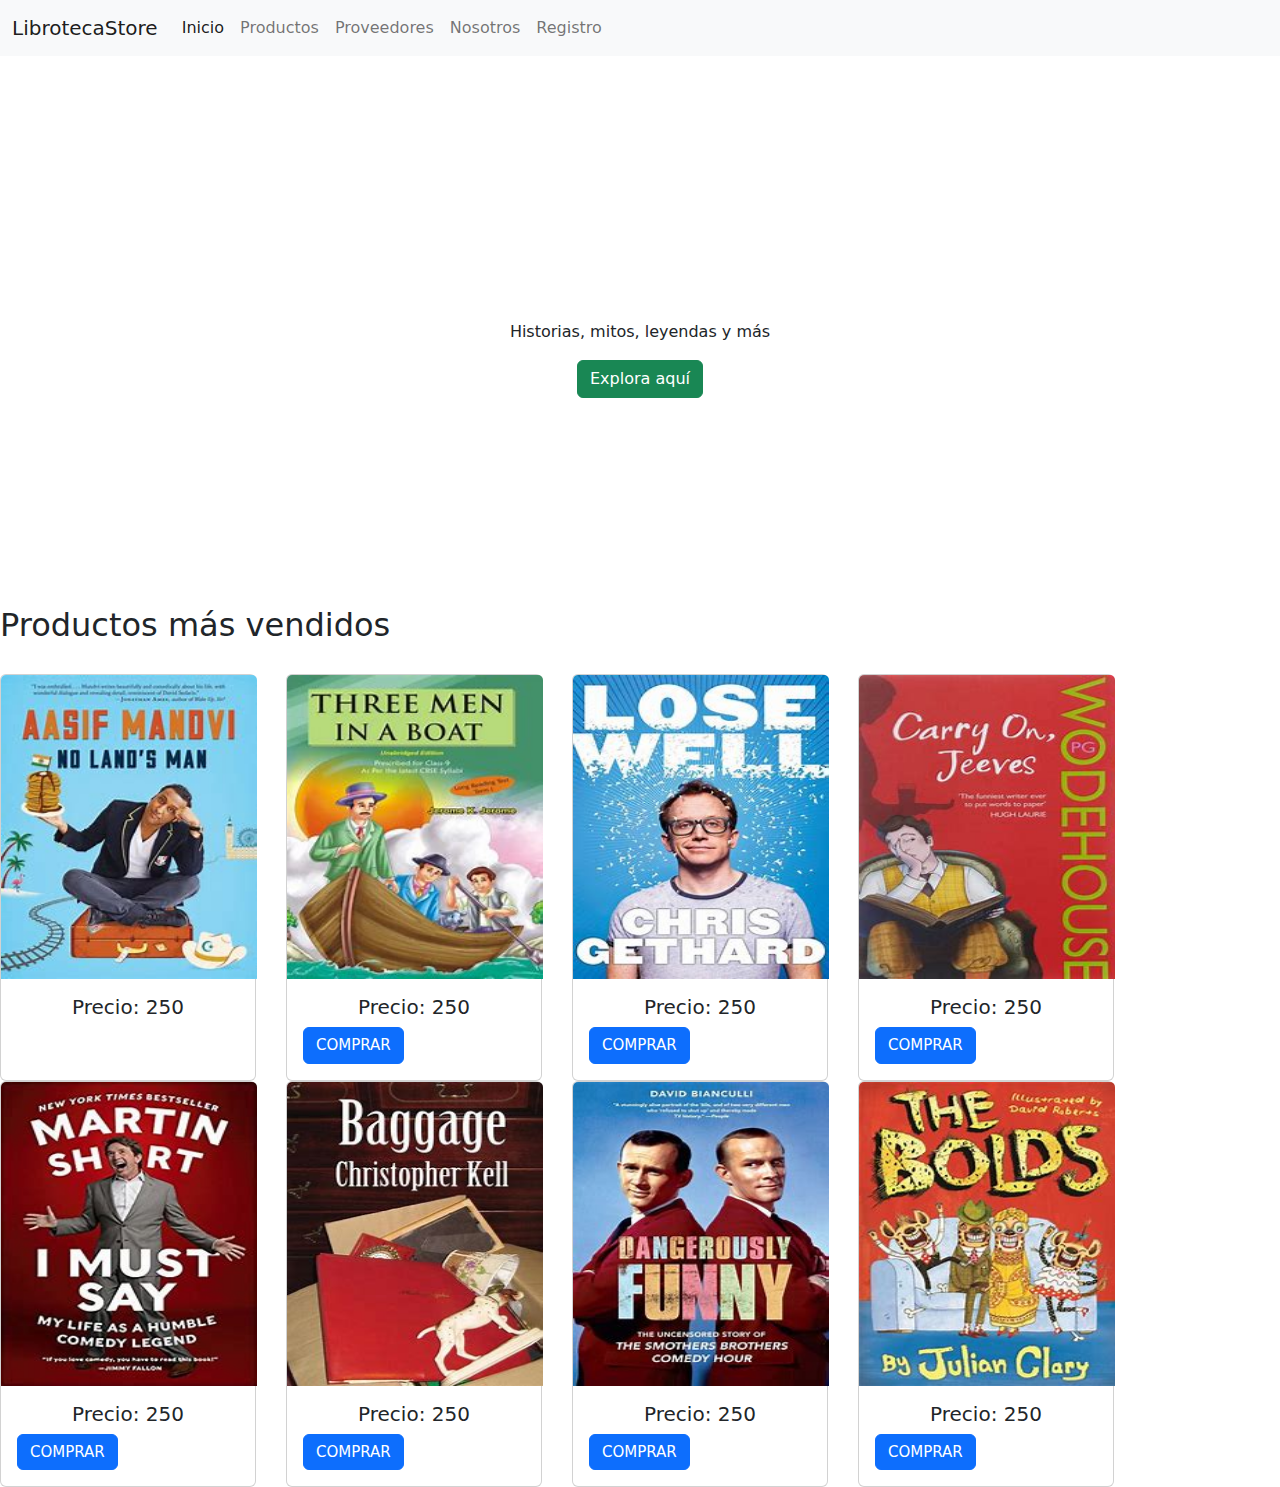
<file: target/classes/static/index.html>
<!DOCTYPE html>
<html>
<head>
    <meta charset="UTF-8">
    <link rel="stylesheet" href="./css/style.css">
    <link rel="stylesheet" href="css/bootstrap.css">
    <title>Educacion Certus</title>
</head>

<header>
    <nav class="navbar navbar-expand-lg bg-light">
        <div class="container-fluid">
          <a class="navbar-brand" href="#">LibrotecaStore</a>
          <button class="navbar-toggler" type="button" data-bs-toggle="collapse" data-bs-target="#navbarNavAltMarkup" aria-controls="navbarNavAltMarkup" aria-expanded="false" aria-label="Toggle navigation">
            <span class="navbar-toggler-icon"></span>
          </button>
          <div class="collapse navbar-collapse" id="navbarNavAltMarkup">
            <div class="navbar-nav">
              <a class="nav-link active" aria-current="page" href="#">Inicio</a>
              <a class="nav-link" href="/products.html">Productos</a>
              <a class="nav-link" href="/proveedores.html">Proveedores</a>
              <a class="nav-link" href="/About.html">Nosotros</a>
              <a class="nav-link" href="/Register.html">Registro</a>
            </div>
          </div>
        </div>
      </nav>

</a>
</header>
<body>
	

    <div class="section-1">
        <div class="Section-1-text">
            <br><br><br><br>
            <center><h1 style="font-size: 100px;">Libroteca Store</h1>
            <p>Historias, mitos, leyendas y más</p>
            <a href="/products.html" class="btn btn-success">Explora aquí  <i class="fa fa-arrow-right" aria-hidden="true"></i> </a>
           
        </center>
        </div>
    </div>
    <div class="section-2">
        <h2>Productos más vendidos</h2>
        <!-- <a href="#"><img src="./images/img_2.jpg" alt=""> -->
        <div class="gallery">
            
            <div style="display: flex; flex-wrap: wrap; margin-top: 30px;">
                
                <div class="card" style="width: 16rem; margin-right: 30px;">
                    <img src="./images/c1.jfif" class="card-img-top" alt="..." style="width: 16rem; height: 19em;">
                    <div class="card-body">
                      <h5 class="card-title" style="text-align: center;">Precio: 250</h5>
                    </div>
                  </div>

                  <div class="card" style="width: 16rem; margin-right: 30px;">
                    <img src="./images/c2.jfif" class="card-img-top" alt="..." style="width: 16rem; height: 19em;">
                    <div class="card-body">
                      <h5 class="card-title" style="text-align: center;">Precio: 250</h5>
                      <a href="#" class="btn btn-primary" style="margin: auto; font-size: 15px;">COMPRAR</a>
                    </div>
                  </div>

                  <div class="card" style="width: 16rem; margin-right: 30px;">
                    <img src="./images/c3.jfif" class="card-img-top" alt="..." style="width: 16rem; height: 19em;">
                    <div class="card-body">
                      <h5 class="card-title" style="text-align: center;">Precio: 250</h5>
                      <a href="#" class="btn btn-primary" style="margin: auto; font-size: 15px;">COMPRAR</a>
                    </div>
                  </div>

                  <div class="card" style="width: 16rem; margin-right: 30px;">
                    <img src="./images/c4.jfif" class="card-img-top" alt="..." style="width: 16rem; height: 19em;">
                    <div class="card-body">
                      <h5 class="card-title" style="text-align: center;">Precio: 250</h5>
                      <a href="#" class="btn btn-primary" style="margin: auto; font-size: 15px;">COMPRAR</a>
                    </div>
                  </div>

                  <div class="card" style="width: 16rem; margin-right: 30px;">
                    <img src="./images/c5.jfif" class="card-img-top" alt="..." style="width: 16rem; height: 19em;">
                    <div class="card-body">
                      <h5 class="card-title" style="text-align: center;">Precio: 250</h5>
                      <a href="#" class="btn btn-primary" style="margin: auto; font-size: 15px;">COMPRAR</a>
                    </div>
                  </div>

                  <div class="card" style="width: 16rem; margin-right: 30px;">
                    <img src="./images/c6.jfif" class="card-img-top" alt="..." style="width: 16rem; height: 19em;">
                    <div class="card-body">
                      <h5 class="card-title" style="text-align: center;">Precio: 250</h5>
                      <a href="#" class="btn btn-primary" style="margin: auto; font-size: 15px;">COMPRAR</a>
                    </div>
                  </div>

                  <div class="card" style="width: 16rem; margin-right: 30px;">
                    <img src="./images/c7.jfif" class="card-img-top" alt="..." style="width: 16rem; height: 19em;">
                    <div class="card-body">
                      <h5 class="card-title" style="text-align: center;">Precio: 250</h5>
                      <a href="#" class="btn btn-primary" style="margin: auto; font-size: 15px;">COMPRAR</a>
                    </div>
                  </div>

                      <div class="card" style="width: 16rem; margin-right: 30px;">
                    <img src="./images/c8.jfif" class="card-img-top" alt="..." style="width: 16rem; height: 19em;">
                    <div class="card-body">
                      <h5 class="card-title" style="text-align: center;">Precio: 250</h5>
                      <a href="#" class="btn btn-primary" style="margin: auto; font-size: 15px;">COMPRAR</a>
                    </div>
                  </div>

    </div>
</body>
</html>
</file>
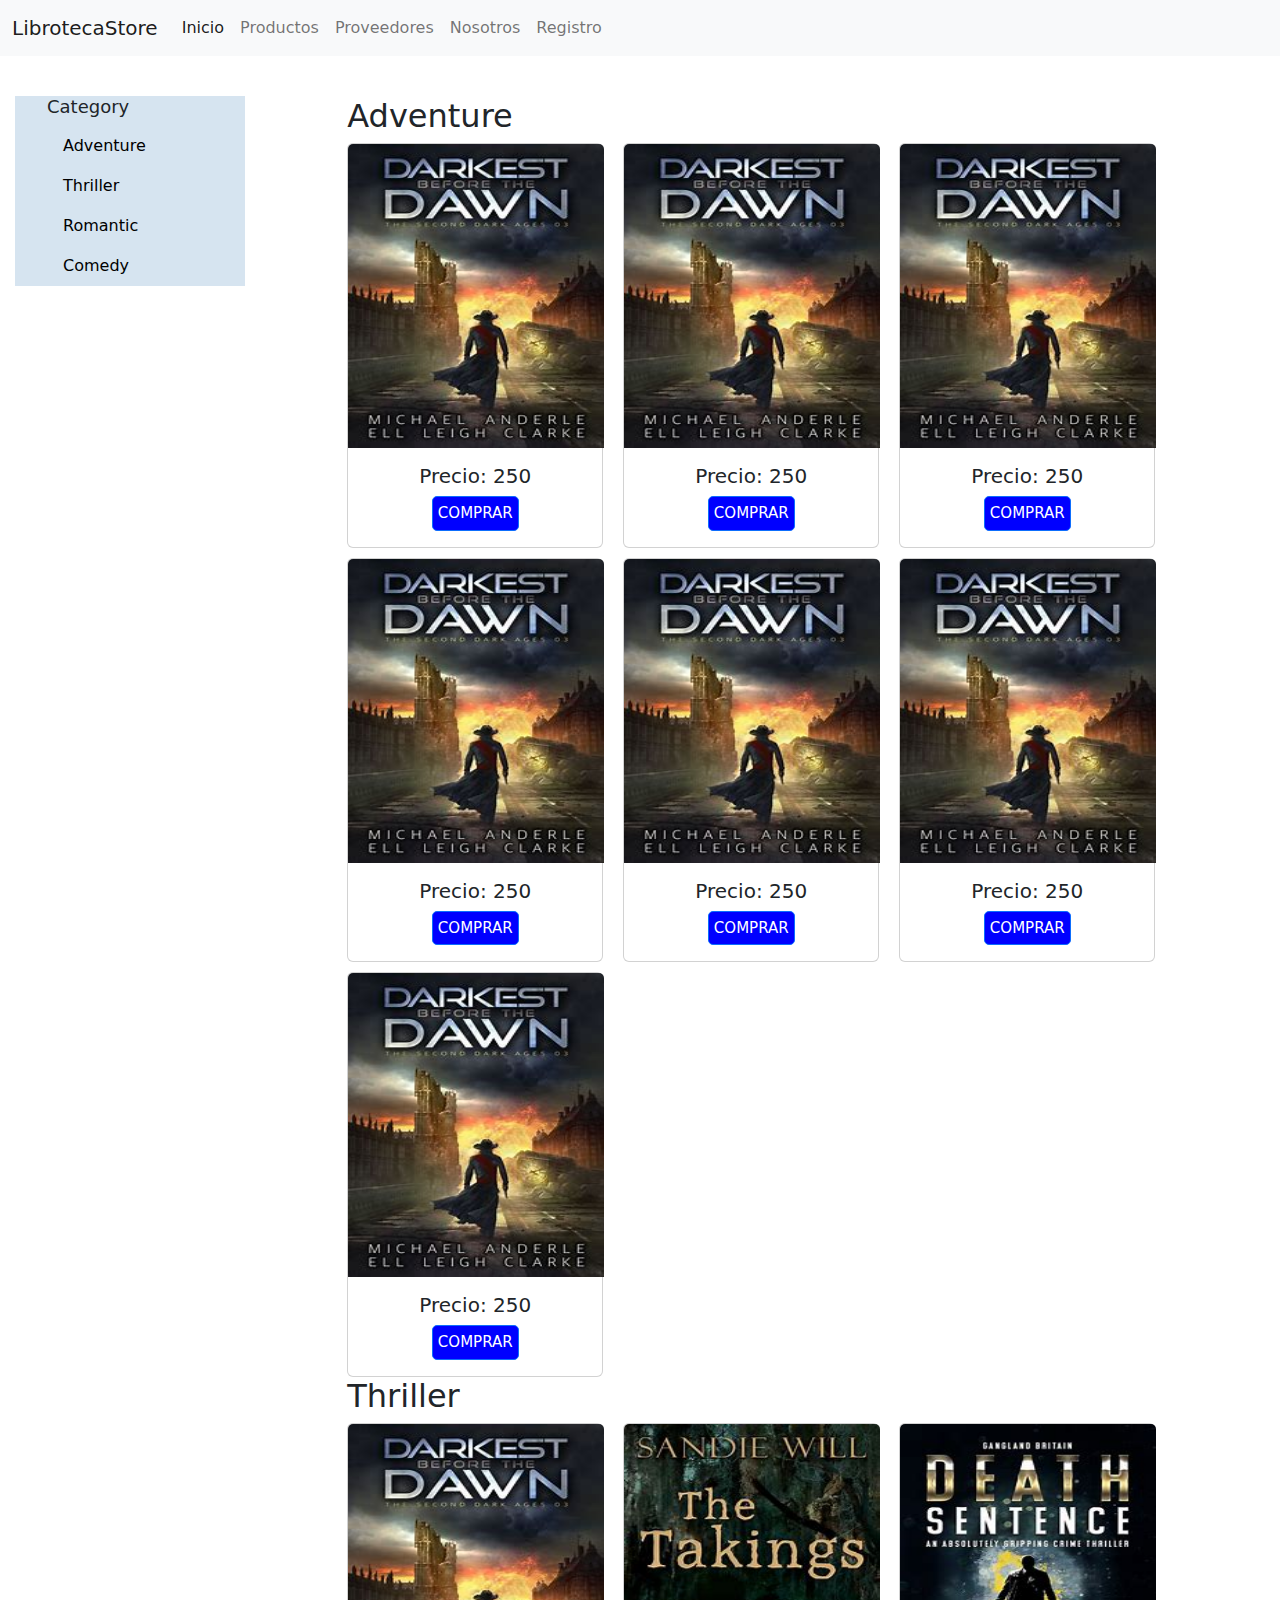
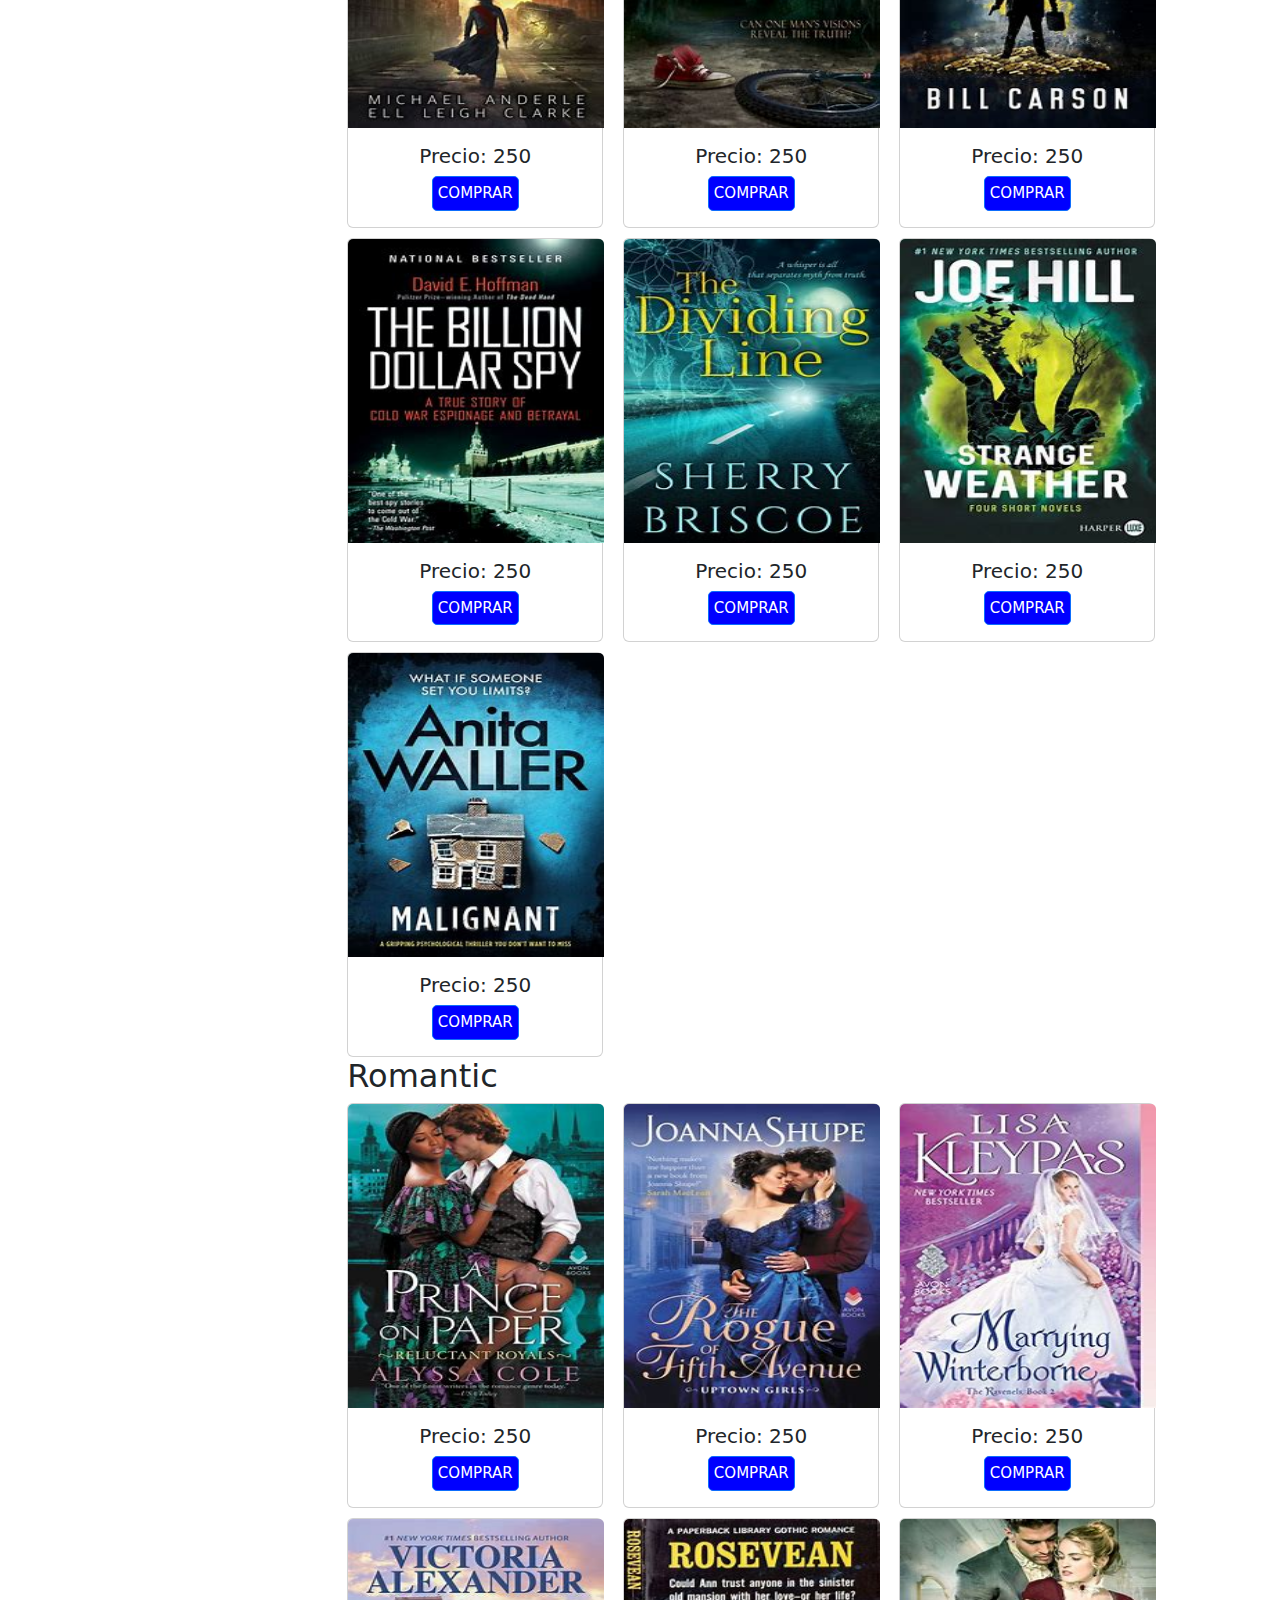
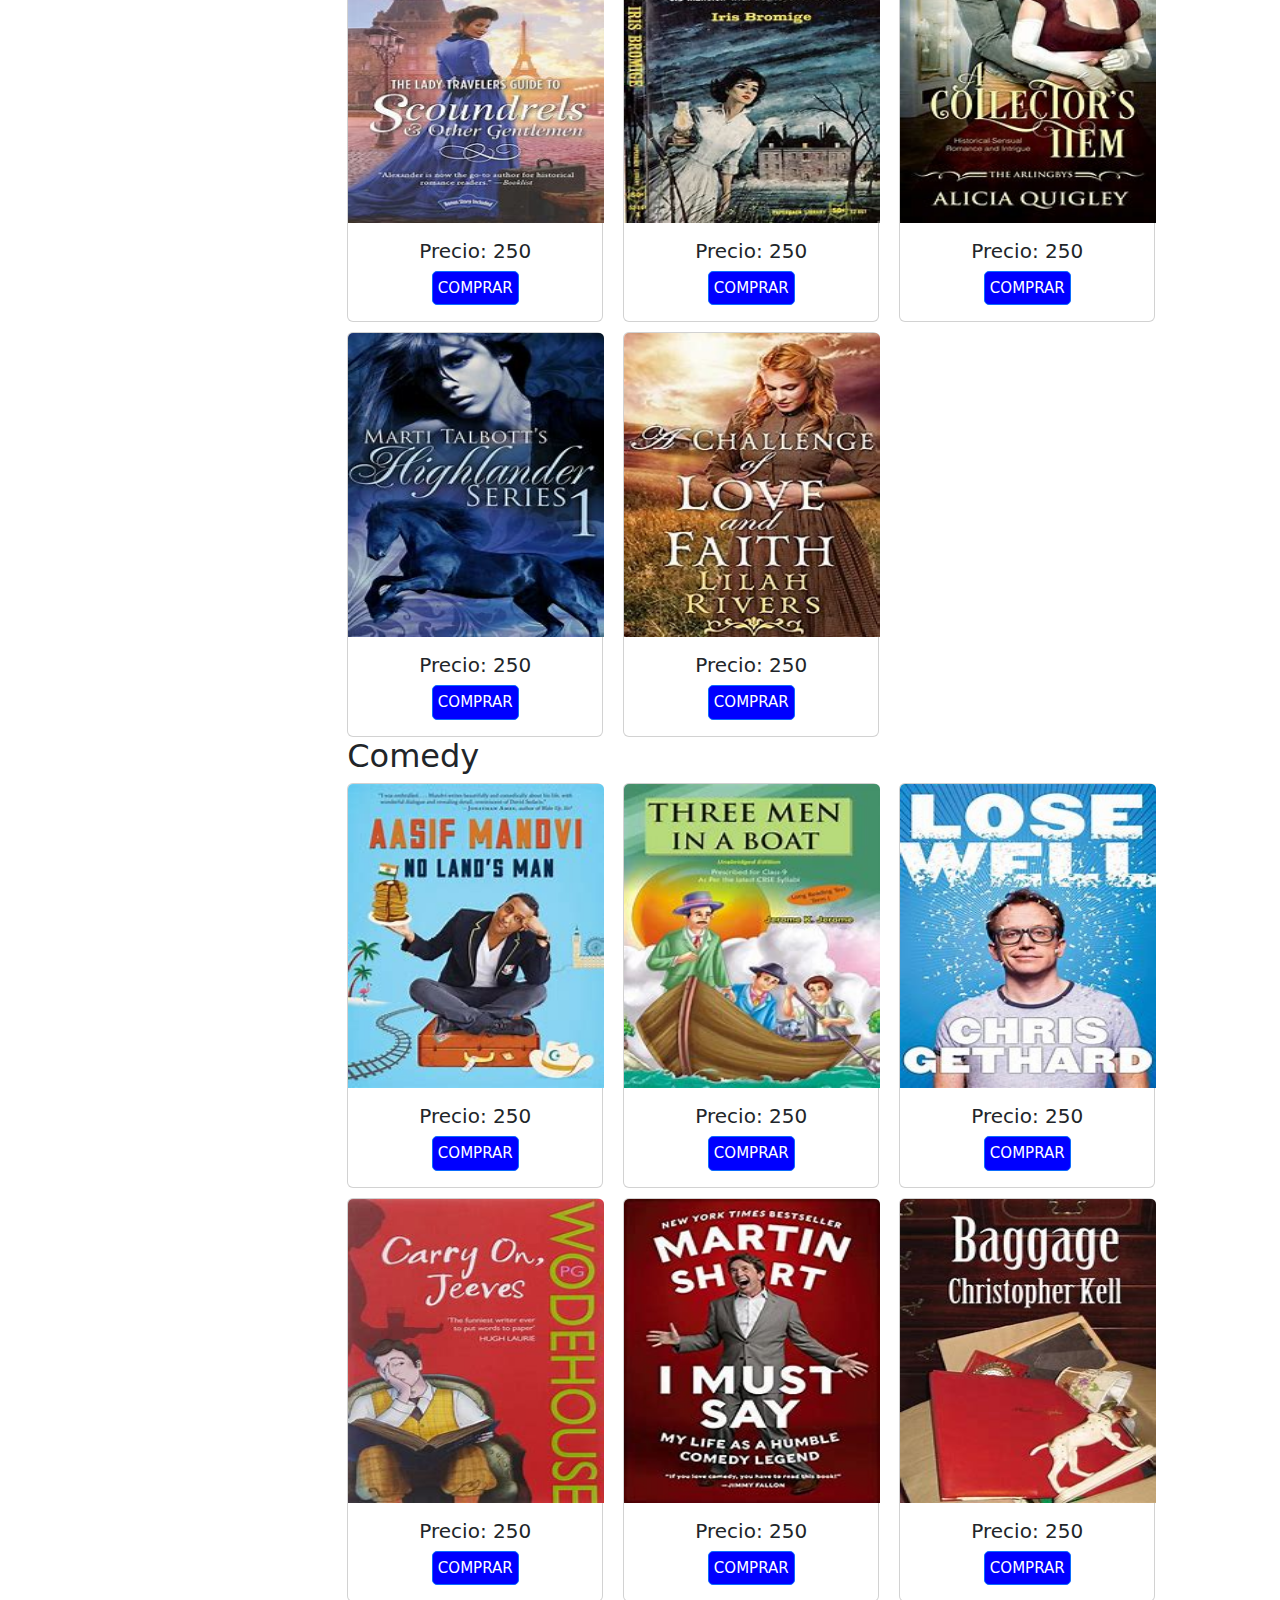
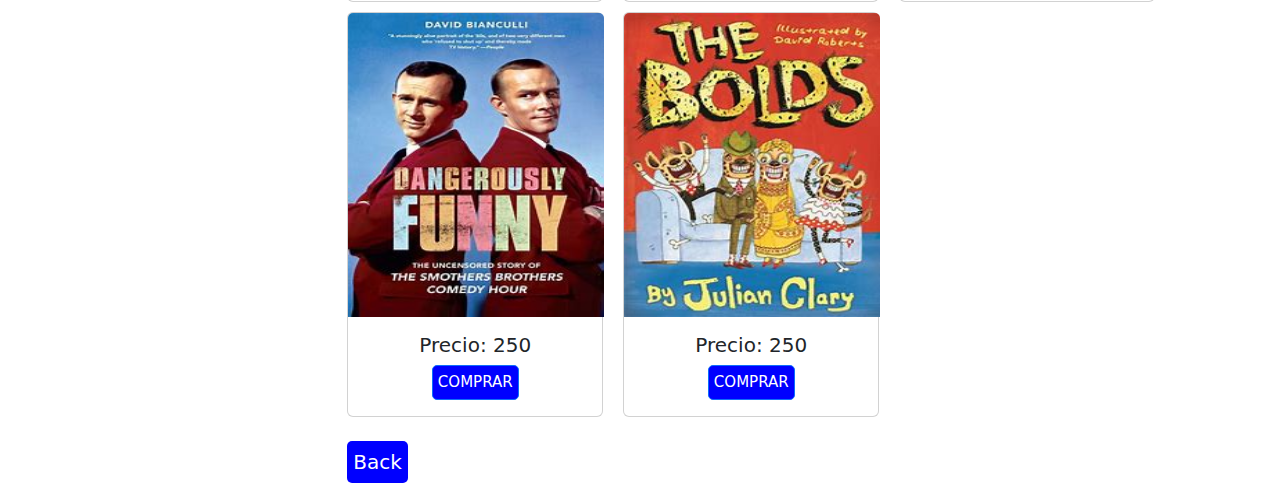
<file: target/classes/static/products.html>
<!DOCTYPE html>
<html>
<head>
<meta charset="UTF-8">
<link rel="stylesheet" href="css/bootstrap.css">
<link rel="stylesheet" href="./css/product_style.css">
<title>Insert title here</title>
</head>
<header>
    <nav class="navbar navbar-expand-lg bg-light">
        <div class="container-fluid">
          <a class="navbar-brand" href="#">LibrotecaStore</a>
          <button class="navbar-toggler" type="button" data-bs-toggle="collapse" data-bs-target="#navbarNavAltMarkup" aria-controls="navbarNavAltMarkup" aria-expanded="false" aria-label="Toggle navigation">
            <span class="navbar-toggler-icon"></span>
          </button>
          <div class="collapse navbar-collapse" id="navbarNavAltMarkup">
            <div class="navbar-nav">
              <a class="nav-link active" href="/index.html">Inicio</a>
              <a class="nav-link" href="/products.html active" aria-current="page" >Productos</a>
              <a class="nav-link" href="/proveedores.html">Proveedores</a>
              <a class="nav-link" href="/About.html">Nosotros</a>
              <a class="nav-link" href="/Register.html">Registro</a>
            </div>
          </div>
        </div>
      </nav>
</header>
<body>
        <div class="section-body">
            <div class="vertical-nav">
                <ul>
                    <h4><left>Category</left></h4>
                    <li><a href="#Adventure">Adventure</a></li>
                    <li><a href="#Thriller">Thriller</a></li>
                    <li><a href="#Romantic">Romantic</a></li>
                    <li><a href="#Comedy">Comedy</a></li>
                </ul>
            </div>

            <div class="gallery-main" style="margin-left:25%;padding:1px 16px;height:1000px;">
                <div class="Adventure" id="Adventure">
                    <h2>Adventure</h2>
                    <div class="gallery">
                        <div class="card" style="width: 16rem;">
                            <img src="./images/th1.jfif" class="card-img-top" alt="..." style="width: 16rem; height: 19em;">
                            <div class="card-body">
                              <h5 class="card-title" style="text-align: center;">Precio: 250</h5>
                              <a href="#" class="btn btn-primary" style="margin: auto; font-size: 15px;">COMPRAR</a>
                            </div>
                          </div>
                          <div class="card" style="width: 16rem;">
                            <img src="./images/th1.jfif" class="card-img-top" alt="..." style="width: 16rem; height: 19em;">
                            <div class="card-body">
                              <h5 class="card-title" style="text-align: center;">Precio: 250</h5>
                              <a href="#" class="btn btn-primary" style="margin: auto; font-size: 15px;">COMPRAR</a>
                            </div>
                          </div>
                          <div class="card" style="width: 16rem;">
                            <img src="./images/th1.jfif" class="card-img-top" alt="..." style="width: 16rem; height: 19em;">
                            <div class="card-body">
                              <h5 class="card-title" style="text-align: center;">Precio: 250</h5>
                              <a href="#" class="btn btn-primary" style="margin: auto; font-size: 15px;">COMPRAR</a>
                            </div>
                          </div>
                          <div class="card" style="width: 16rem;">
                            <img src="./images/th1.jfif" class="card-img-top" alt="..." style="width: 16rem; height: 19em;">
                            <div class="card-body">
                              <h5 class="card-title" style="text-align: center;">Precio: 250</h5>
                              <a href="#" class="btn btn-primary" style="margin: auto; font-size: 15px;">COMPRAR</a>
                            </div>
                          </div>
                          <div class="card" style="width: 16rem;">
                            <img src="./images/th1.jfif" class="card-img-top" alt="..." style="width: 16rem; height: 19em;">
                            <div class="card-body">
                              <h5 class="card-title" style="text-align: center;">Precio: 250</h5>
                              <a href="#" class="btn btn-primary" style="margin: auto; font-size: 15px;">COMPRAR</a>
                            </div>
                          </div>
                          <div class="card" style="width: 16rem;">
                            <img src="./images/th1.jfif" class="card-img-top" alt="..." style="width: 16rem; height: 19em;">
                            <div class="card-body">
                              <h5 class="card-title" style="text-align: center;">Precio: 250</h5>
                              <a href="#" class="btn btn-primary" style="margin: auto; font-size: 15px;">COMPRAR</a>
                            </div>
                          </div>
                          <div class="card" style="width: 16rem;">
                            <img src="./images/th1.jfif" class="card-img-top" alt="..." style="width: 16rem; height: 19em;">
                            <div class="card-body">
                              <h5 class="card-title" style="text-align: center;">Precio: 250</h5>
                              <a href="#" class="btn btn-primary" style="margin: auto; font-size: 15px;">COMPRAR</a>
                            </div>
                          </div>
                    </div>
                    

                    <!-- Thriller -->

                    <div class="Thriller" id="Thriller">
                        <h2>Thriller</h2>
    
                        <div class="gallery">
                            <div class="card" style="width: 16rem;">
                                <img src="./images/th1.jfif" class="card-img-top" alt="..." style="width: 16rem; height: 19em;">
                                <div class="card-body">
                                  <h5 class="card-title" style="text-align: center;">Precio: 250</h5>
                                  <a href="#" class="btn btn-primary" style="margin: auto; font-size: 15px;">COMPRAR</a>
                                </div>
                              </div>
                              
                              <div class="card" style="width: 16rem;">
                                <img src="./images/th2.jfif" class="card-img-top" alt="..." style="width: 16rem; height: 19em;">
                                <div class="card-body">
                                  <h5 class="card-title" style="text-align: center;">Precio: 250</h5>
                                  <a href="#" class="btn btn-primary" style="margin: auto; font-size: 15px;">COMPRAR</a>
                                </div>
                              </div>
                            
                              <div class="card" style="width: 16rem;">
                                <img src="./images/th3.jfif" class="card-img-top" alt="..." style="width: 16rem; height: 19em;">
                                <div class="card-body">
                                  <h5 class="card-title" style="text-align: center;">Precio: 250</h5>
                                  <a href="#" class="btn btn-primary" style="margin: auto; font-size: 15px;">COMPRAR</a>
                                </div>
                              </div>

                              <div class="card" style="width: 16rem;">
                                <img src="./images/th4.jfif" class="card-img-top" alt="..." style="width: 16rem; height: 19em;">
                                <div class="card-body">
                                  <h5 class="card-title" style="text-align: center;">Precio: 250</h5>
                                  <a href="#" class="btn btn-primary" style="margin: auto; font-size: 15px;">COMPRAR</a>
                                </div>
                              </div>

                              <div class="card" style="width: 16rem;">
                                <img src="./images/th5.jfif" class="card-img-top" alt="..." style="width: 16rem; height: 19em;">
                                <div class="card-body">
                                  <h5 class="card-title" style="text-align: center;">Precio: 250</h5>
                                  <a href="#" class="btn btn-primary" style="margin: auto; font-size: 15px;">COMPRAR</a>
                                </div>
                              </div>

                              <div class="card" style="width: 16rem;">
                                <img src="./images/th6.jfif" class="card-img-top" alt="..." style="width: 16rem; height: 19em;">
                                <div class="card-body">
                                  <h5 class="card-title" style="text-align: center;">Precio: 250</h5>
                                  <a href="#" class="btn btn-primary" style="margin: auto; font-size: 15px;">COMPRAR</a>
                                </div>
                              </div>

                              <div class="card" style="width: 16rem;">
                                <img src="./images/th8.jfif" class="card-img-top" alt="..." style="width: 16rem; height: 19em;">
                                <div class="card-body">
                                  <h5 class="card-title" style="text-align: center;">Precio: 250</h5>
                                  <a href="#" class="btn btn-primary" style="margin: auto; font-size: 15px;">COMPRAR</a>
                                </div>
                              </div>

                            
    
    
                        </div>

                        <!-- Romantic -->
                        <div class="Romantic" id="Romantic">
                            <h2>Romantic</h2>
                            <div class="gallery">
                            <div class="card" style="width: 16rem;">
                                <img src="./images/r1.jfif" class="card-img-top" alt="..." style="width: 16rem; height: 19em;">
                                <div class="card-body">
                                  <h5 class="card-title" style="text-align: center;">Precio: 250</h5>
                                  <a href="#" class="btn btn-primary" style="margin: auto; font-size: 15px;">COMPRAR</a>
                                </div>
                              </div>

                              <div class="card" style="width: 16rem;">
                                <img src="./images/r2.jfif" class="card-img-top" alt="..." style="width: 16rem; height: 19em;">
                                <div class="card-body">
                                  <h5 class="card-title" style="text-align: center;">Precio: 250</h5>
                                  <a href="#" class="btn btn-primary" style="margin: auto; font-size: 15px;">COMPRAR</a>
                                </div>
                              </div>

                              <div class="card" style="width: 16rem;">
                                <img src="./images/r3.jfif" class="card-img-top" alt="..." style="width: 16rem; height: 19em;">
                                <div class="card-body">
                                  <h5 class="card-title" style="text-align: center;">Precio: 250</h5>
                                  <a href="#" class="btn btn-primary" style="margin: auto; font-size: 15px;">COMPRAR</a>
                                </div>
                              </div>

                              <div class="card" style="width: 16rem;">
                                <img src="./images/r4.jfif" class="card-img-top" alt="..." style="width: 16rem; height: 19em;">
                                <div class="card-body">
                                  <h5 class="card-title" style="text-align: center;">Precio: 250</h5>
                                  <a href="#" class="btn btn-primary" style="margin: auto; font-size: 15px;">COMPRAR</a>
                                </div>
                              </div>

                              <div class="card" style="width: 16rem;">
                                <img src="./images/r5.jfif" class="card-img-top" alt="..." style="width: 16rem; height: 19em;">
                                <div class="card-body">
                                  <h5 class="card-title" style="text-align: center;">Precio: 250</h5>
                                  <a href="#" class="btn btn-primary" style="margin: auto; font-size: 15px;">COMPRAR</a>
                                </div>
                              </div>

                              <div class="card" style="width: 16rem;">
                                <img src="./images/r6.jfif" class="card-img-top" alt="..." style="width: 16rem; height: 19em;">
                                <div class="card-body">
                                  <h5 class="card-title" style="text-align: center;">Precio: 250</h5>
                                  <a href="#" class="btn btn-primary" style="margin: auto; font-size: 15px;">COMPRAR</a>
                                </div>
                              </div>

                              <div class="card" style="width: 16rem;">
                                <img src="./images/r7.jfif" class="card-img-top" alt="..." style="width: 16rem; height: 19em;">
                                <div class="card-body">
                                  <h5 class="card-title" style="text-align: center;">Precio: 250</h5>
                                  <a href="#" class="btn btn-primary" style="margin: auto; font-size: 15px;">COMPRAR</a>
                                </div>
                              </div>

                              <div class="card" style="width: 16rem;">
                                <img src="./images/r8.jfif" class="card-img-top" alt="..." style="width: 16rem; height: 19em;">
                                <div class="card-body">
                                  <h5 class="card-title" style="text-align: center;">Precio: 250</h5>
                                  <a href="#" class="btn btn-primary" style="margin: auto; font-size: 15px;">COMPRAR</a>
                                </div>
                              </div>
        
        
                            </div>

                            <!-- Comedy -->
                            <div class="Comedy" id="Comedy">
                                <h2>Comedy</h2>
            
                                <div class="gallery">
                                
                                      <div class="card" style="width: 16rem;">
                                        <img src="./images/c1.jfif" class="card-img-top" alt="..." style="width: 16rem; height: 19em;">
                                        <div class="card-body">
                                          <h5 class="card-title" style="text-align: center;">Precio: 250</h5>
                                          <a href="#" class="btn btn-primary" style="margin: auto; font-size: 15px;">COMPRAR</a>
                                        </div>
                                      </div>

                                      <div class="card" style="width: 16rem;">
                                        <img src="./images/c2.jfif" class="card-img-top" alt="..." style="width: 16rem; height: 19em;">
                                        <div class="card-body">
                                          <h5 class="card-title" style="text-align: center;">Precio: 250</h5>
                                          <a href="#" class="btn btn-primary" style="margin: auto; font-size: 15px;">COMPRAR</a>
                                        </div>
                                      </div>

                                      <div class="card" style="width: 16rem;">
                                        <img src="./images/c3.jfif" class="card-img-top" alt="..." style="width: 16rem; height: 19em;">
                                        <div class="card-body">
                                          <h5 class="card-title" style="text-align: center;">Precio: 250</h5>
                                          <a href="#" class="btn btn-primary" style="margin: auto; font-size: 15px;">COMPRAR</a>
                                        </div>
                                      </div>

                                      <div class="card" style="width: 16rem;">
                                        <img src="./images/c4.jfif" class="card-img-top" alt="..." style="width: 16rem; height: 19em;">
                                        <div class="card-body">
                                          <h5 class="card-title" style="text-align: center;">Precio: 250</h5>
                                          <a href="#" class="btn btn-primary" style="margin: auto; font-size: 15px;">COMPRAR</a>
                                        </div>
                                      </div>

                                      <div class="card" style="width: 16rem;">
                                        <img src="./images/c5.jfif" class="card-img-top" alt="..." style="width: 16rem; height: 19em;">
                                        <div class="card-body">
                                          <h5 class="card-title" style="text-align: center;">Precio: 250</h5>
                                          <a href="#" class="btn btn-primary" style="margin: auto; font-size: 15px;">COMPRAR</a>
                                        </div>
                                      </div>

                                      <div class="card" style="width: 16rem;">
                                        <img src="./images/c6.jfif" class="card-img-top" alt="..." style="width: 16rem; height: 19em;">
                                        <div class="card-body">
                                          <h5 class="card-title" style="text-align: center;">Precio: 250</h5>
                                          <a href="#" class="btn btn-primary" style="margin: auto; font-size: 15px;">COMPRAR</a>
                                        </div>
                                      </div>

                                      <div class="card" style="width: 16rem;">
                                        <img src="./images/c7.jfif" class="card-img-top" alt="..." style="width: 16rem; height: 19em;">
                                        <div class="card-body">
                                          <h5 class="card-title" style="text-align: center;">Precio: 250</h5>
                                          <a href="#" class="btn btn-primary" style="margin: auto; font-size: 15px;">COMPRAR</a>
                                        </div>
                                      </div>

                                      <div class="card" style="width: 16rem;">
                                        <img src="./images/c8.jfif" class="card-img-top" alt="..." style="width: 16rem; height: 19em;">
                                        <div class="card-body">
                                          <h5 class="card-title" style="text-align: center;">Precio: 250</h5>
                                          <a href="#" class="btn btn-primary" style="margin: auto; font-size: 15px;">COMPRAR</a>
                                        </div>
                                      </div>
            
            
                                </div>
        
                                
                            
                </div>
            </div>

            <br>

            <right> <a href="/index.html" class="btn">Back <i class="fa fa-arrow-right" aria-hidden="true"></i> </a></right>
              

        </div>
</body>
</html>
</file>
<file: target/classes/static/css/style.css>
@charset "UTF-8";

.section-1{
    padding:40px;
    background-image: url("https://ak0.picdn.net/shutterstock/videos/20344780/thumb/1.jpg");
    background-repeat: no-repeat;
    background-attachment: fixed;
    background-size: cover;
    height:550px;
    background-size: 100% 100%;
}

.section-1-text{
    display: block;
    border: black;
}

h1{
    font-size: 100px;
    color: white;
}
</file>
<file: target/classes/static/css/product_style.css>
@charset "UTF-8";

body {margin:0;}




/* body section  */

.section-body{
    
    padding-top: 30px;
    padding-left: 15px;
}
.section-body h4{
    font-size: large;
}

.vertical-nav
{
    padding-top: 10px;
}


.section-body ul {
    list-style-type: none;
    width: 18%;
    background-color: #d6e4f0;
    position: fixed;
    height: auto;
    overflow: auto;
  }
  
  .section-body  li a {
    display: block;
    color: #000;
    padding: 8px 16px;
    text-decoration: none;
  }
  
  .section-body li a.active {
    background-color: #04AA6D;
    color: white;
  }
  
  .section-body li a:hover:not(.active) {
    background-color: #555;
    color: white;
  }

/* 
  section-2 */

  .image-holder{
    border: 1px solid #ccc;
    transition-duration:200ms;
    transition-timing-function: ease-out;
  }
  
  .image-holder:hover {
    border: 1px solid #777;
    transform: scale(1.05,1.05);
  }
  
.gallery{
    
    display: flex;
    flex-direction: row; 
    column-gap: 20px;
    flex-wrap: wrap;
    row-gap: 10px;
}

div.desc {
    text-align: center;
    width: 100%;
 }

 .desc i{
    float: left !important;
    padding-left: 10px;
 }

 .desc button{
    float:right !important;
    margin-right: 10px;
    margin-bottom: 5px;
 }

.gallery img{
    height: 250px;
    width:200px;
}

.btn
{
    display: block;
    border-radius: 5px;
    color:white;
    background-color: blue;
    font-size:20px;
    text-decoration: none;
    width:fit-content;
    height:fit-content;
    padding:5px;
}

.btn:hover
{
	background-color: rgb(31,199,106);
}
</file>
